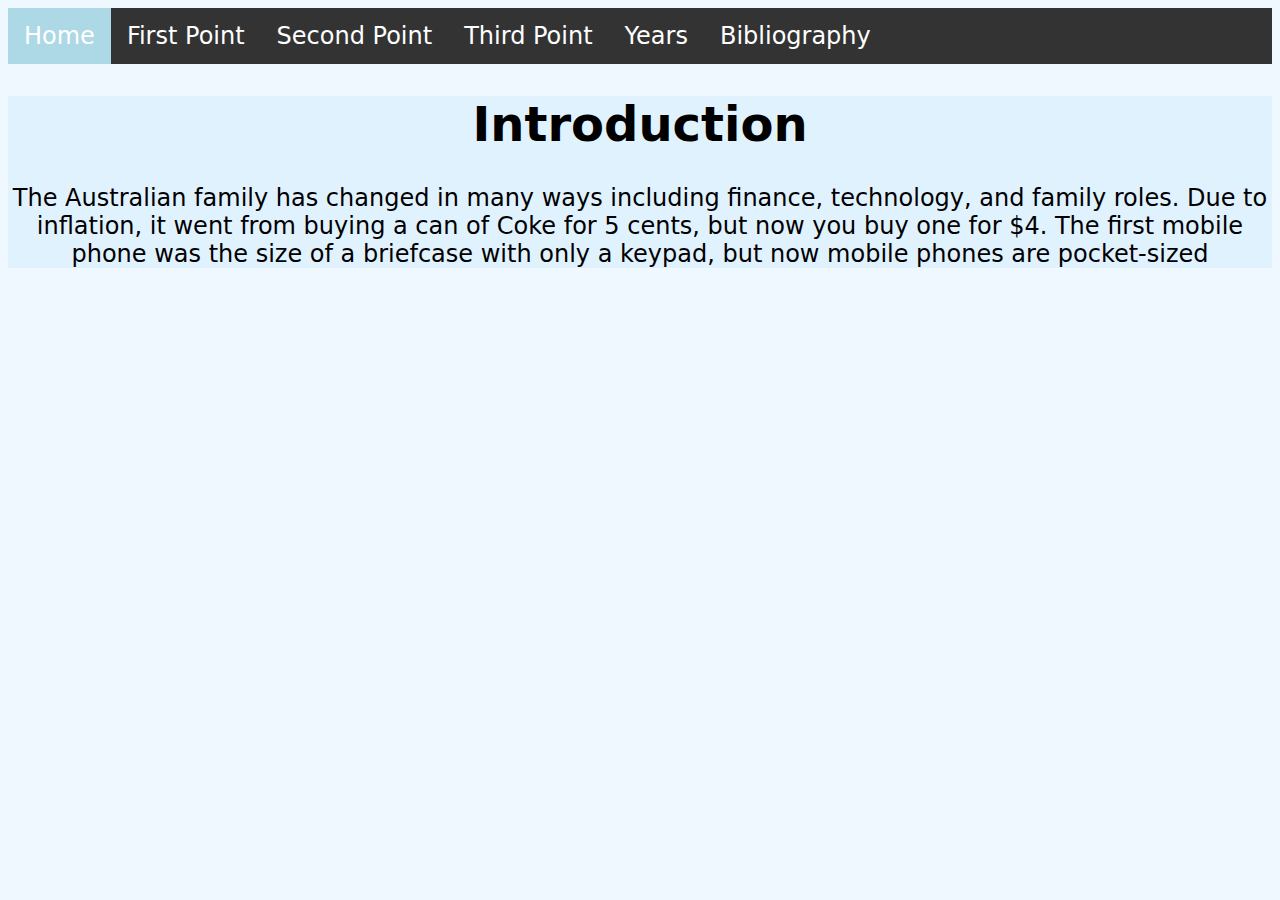
<file: index.html>
<!DOCTYPE html>
<html lang="en">
<head>
    <meta charset="UTF-8">
    <meta http-equiv="X-UA-Compatible" content="IE=edge">
    <meta name="viewport" content="width=device-width, initial-scale=1.0">
    <title>Home</title>
    <link rel="stylesheet" href="styles.css">
        <link rel="icon" type="image/x-icon" href="icon.jpeg">
</head>
<body>
    <center>
<ul>
  <li><a class="active" href="index.html">Home</a></li>
  <li><a href="P1.html">First Point</a></li>
  <li><a href="P2.html">Second Point</a></li>
  <li><a href="P3.html">Third Point</a></li>
  <li><a href="years.html">Years</a></li>
    <li><a href="bibliography.html">Bibliography</a></li>
</ul>
<div class="hero">
    <h1>Introduction</h1>
    <p>The Australian family has changed in many ways including finance, technology, and family roles. Due to inflation, it went from buying a can of Coke for 5 cents, but now you buy one for $4. The first mobile phone was the size of a briefcase with only a keypad, but now mobile phones are pocket-sized </p>
</div>
    </center>
</body>
</html>
</file>
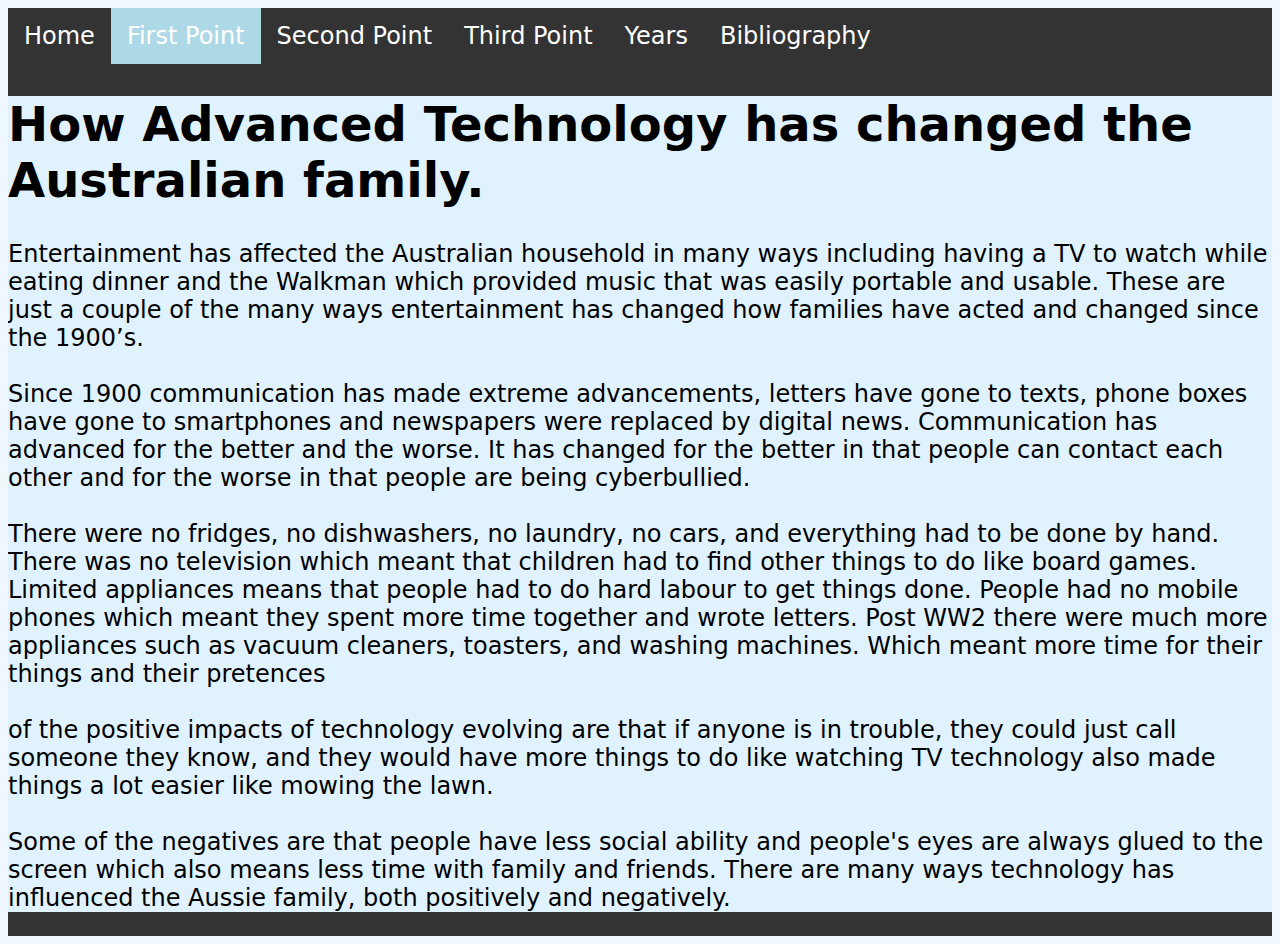
<file: P1.html>
<!DOCTYPE html>
<html lang="en">

<head>
    <meta charset="UTF-8">
    <meta http-equiv="X-UA-Compatible" content="IE=edge">
    <meta name="viewport" content="width=device-width, initial-scale=1.0">
    <title>First Point</title>
    <link rel="stylesheet" href="styles.css">
        <link rel="icon" type="image/x-icon" href="icon.jpeg">
</head>

<body>
    <ul>
                <ul>
            <li><a href="index.html">Home</a></li>
            <li><a class="active" href="P1.html">First Point</a></li>
            <li><a href="P2.html">Second Point</a></li>
            <li><a href="P3.html">Third Point</a></li>
            <li><a href="years.html">Years</a></li>
            <li><a href="bibliography.html">Bibliography</a></li>
    </ul>
    <div class="hero">
        <h1>How Advanced Technology has changed the Australian family.</h1>
        <p>
            Entertainment has affected the Australian household in many ways including having a TV to watch while eating
            dinner and the Walkman which provided music that was easily portable and usable. These are just a couple of
            the many ways entertainment has changed how families have acted and changed since the 1900’s.
<br><br>
            Since 1900 communication has made extreme advancements, letters have gone to texts, phone boxes have gone to
            smartphones and newspapers were replaced by digital news. Communication has advanced for the better and the
            worse. It has changed for the better in that people can contact each other and for the worse in that people
            are being cyberbullied.
<br><br>
            There were no fridges, no dishwashers, no laundry, no cars, and everything had to be done by hand. There was
            no television which meant that children had to find other things to do like board games. Limited appliances
            means that people had to do hard labour to get things done. People had no mobile phones which meant they
            spent more time together and wrote letters. Post WW2 there were much more appliances such as vacuum
            cleaners, toasters, and washing machines. Which meant more time for their things and their pretences
<br><br>
            of the positive impacts of technology evolving are that if anyone is in trouble, they could just call
            someone they know, and they would have more things to do like watching TV technology also made things a lot
            easier like mowing the lawn.
<br><br>
            Some of the negatives are that people have less social ability and people's eyes are always glued to the
            screen which also means less time with family and friends. There are many ways technology has influenced the
            Aussie family, both positively and negatively.
        </p>
    </div>
</body>

</html>
</file>
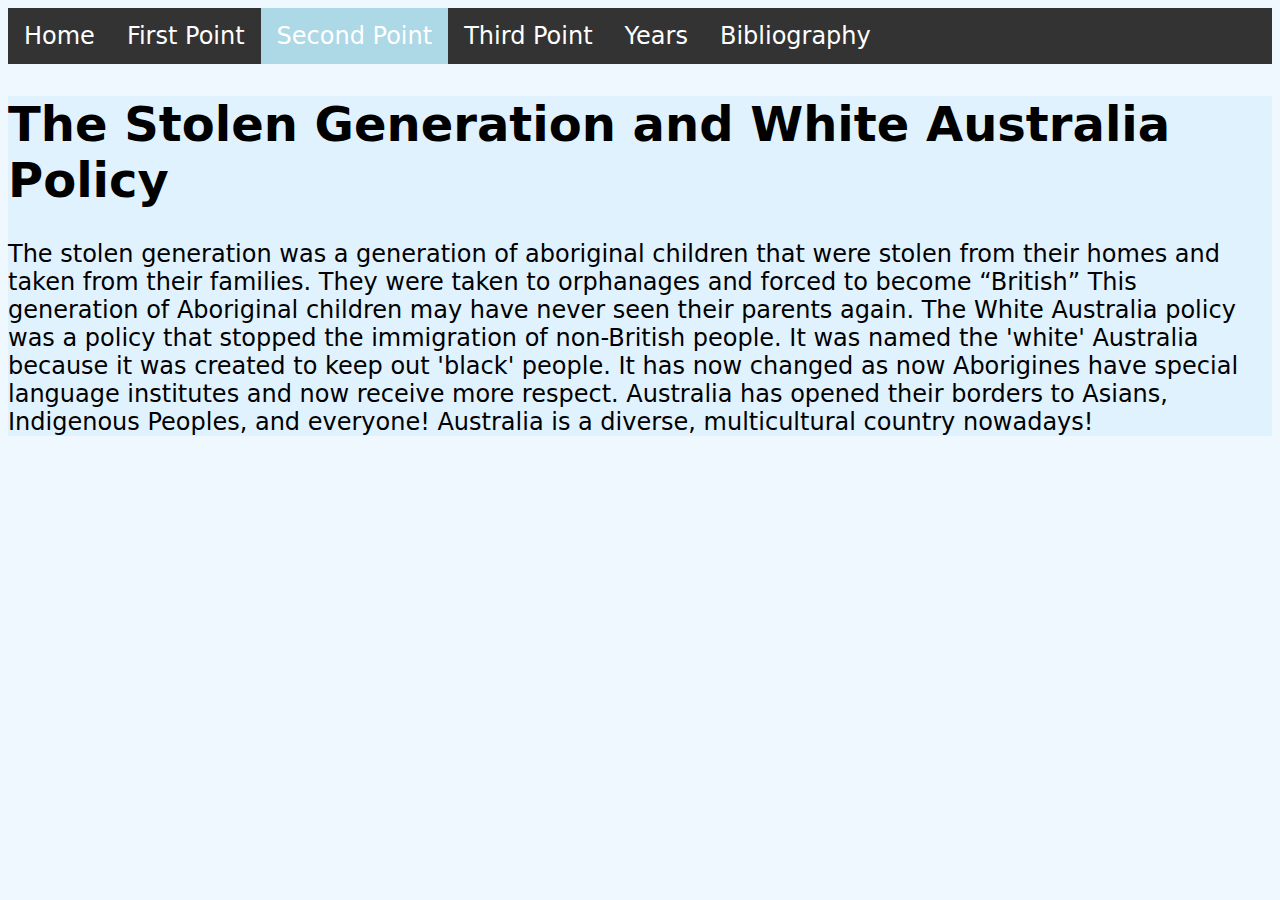
<file: P2.html>
<!DOCTYPE html>
<html lang="en">

<head>
    <meta charset="UTF-8">
    <meta http-equiv="X-UA-Compatible" content="IE=edge">
    <meta name="viewport" content="width=device-width, initial-scale=1.0">
    <title>Second Point</title>
    <link rel="stylesheet" href="styles.css">
        <link rel="icon" type="image/x-icon" href="icon.jpeg">
</head>

<body>
    <ul>
        <li><a href="index.html">Home</a></li>
        <li><a href="P1.html">First Point</a></li>
        <li><a class="active" href="P2.html">Second Point</a></li>
        <li><a href="P3.html">Third Point</a></li>
        <li><a href="years.html">Years</a></li>
            <li><a href="bibliography.html">Bibliography</a></li>
    </ul>
    <div class="hero">
        <h1>The Stolen Generation and White Australia Policy</h1>
        <p>The stolen generation was a generation of aboriginal children that were stolen from their homes and taken
            from their families. They were taken to orphanages and forced to become “British” This generation of
            Aboriginal children may have never seen their parents again. The White Australia policy was a policy that
            stopped the immigration of non-British people. It was named the 'white' Australia because it was created to
            keep out 'black' people. It has now changed as now Aborigines have special language institutes and now
            receive more respect. Australia has opened their borders to Asians, Indigenous Peoples, and everyone!
            Australia is a diverse, multicultural country nowadays!</p>
    </div>
</body>

</html>
</file>
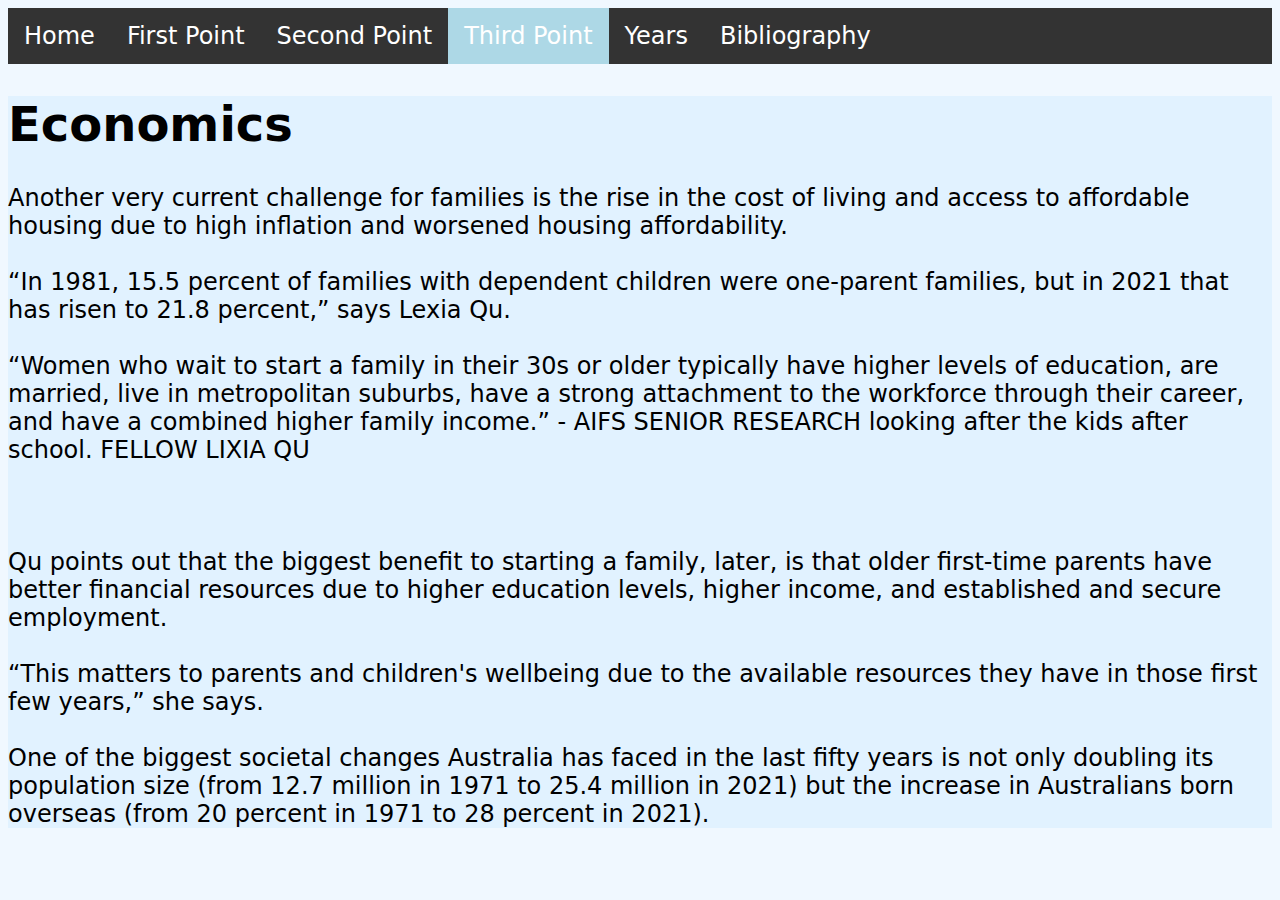
<file: P3.html>
<!DOCTYPE html>
<html lang="en">
<head>
    <meta charset="UTF-8">
    <meta http-equiv="X-UA-Compatible" content="IE=edge">
    <meta name="viewport" content="width=device-width, initial-scale=1.0">
    <title>Third Point</title>
    <link rel="stylesheet" href="styles.css">
        <link rel="icon" type="image/x-icon" href="icon.jpeg">
</head>
<body>
    <ul>
        <li><a href="index.html">Home</a></li>
        <li><a href="P1.html">First Point</a></li>
        <li><a href="P2.html">Second Point</a></li>
        <li><a class="active" href="P3.html">Third Point</a></li>
        <li><a href="years.html">Years</a></li>
        <li><a href="bibliography.html">Bibliography</a></li>
      </ul>
      <div class="hero">
        <h1>Economics</h1>
        <p>
            Another very current challenge for families is the rise in the cost of living and access to affordable housing due to high inflation and worsened housing affordability. 
<br><br>
“In 1981, 15.5 percent of families with dependent children were one-parent families, but in 2021 that has risen to 21.8 percent,” says Lexia Qu. 
<br><br>
“Women who wait to start a family in their 30s or older typically have higher levels of education, are married, live in metropolitan suburbs, have a strong attachment to the workforce through their career, and have a combined higher family income.” - AIFS SENIOR RESEARCH looking after the kids after school. FELLOW LIXIA QU 
<br><br>
<br><br>

Qu points out that the biggest benefit to starting a family, later, is that older first-time parents have better financial resources due to higher education levels, higher income, and established and secure employment. 
<br><br>
“This matters to parents and children's wellbeing due to the available resources they have in those first few years,” she says. 
<br><br>
One of the biggest societal changes Australia has faced in the last fifty years is not only doubling its population size (from 12.7 million in 1971 to 25.4 million in 2021) but the increase in Australians born overseas (from 20 percent in 1971 to 28 percent in 2021). 
        </p>
      </div>
</body>
</html>
</file>
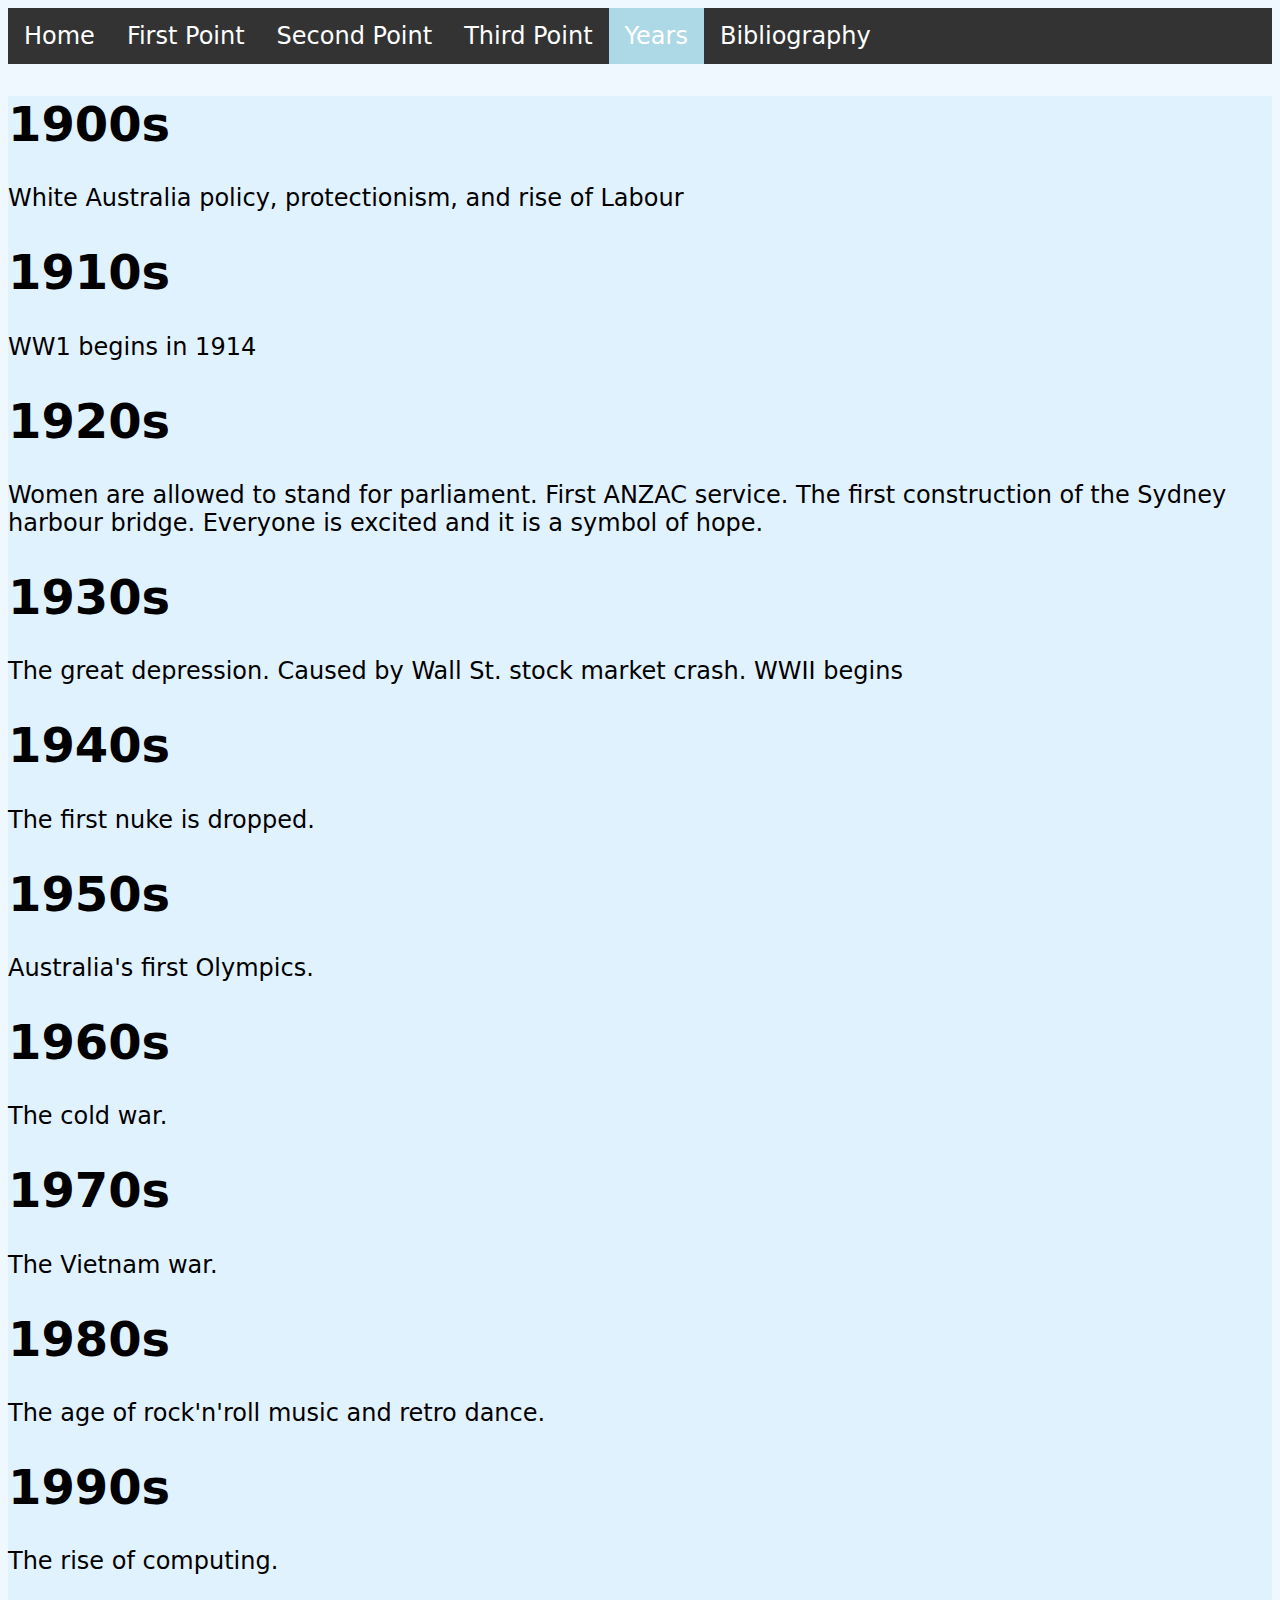
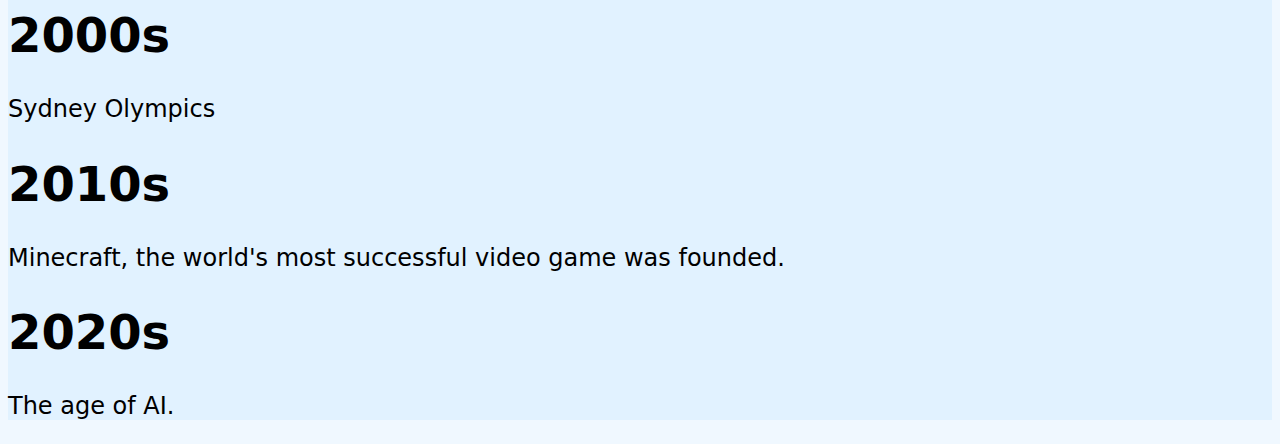
<file: years.html>
<!DOCTYPE html>
<html lang="en">

<head>
    <meta charset="UTF-8">
    <meta http-equiv="X-UA-Compatible" content="IE=edge">
    <meta name="viewport" content="width=device-width, initial-scale=1.0">
    <title>Years</title>
    <link rel="stylesheet" href="styles.css">
    <link rel="icon" type="image/x-icon" href="icon.jpeg">
</head>

<body>
    <ul>
        <li><a href="index.html">Home</a></li>
        <li><a href="P1.html">First Point</a></li>
        <li><a href="P2.html">Second Point</a></li>
        <li><a href="P3.html">Third Point</a></li>
        <li><a class="active" href="years.html">Years</a></li>
        <li><a href="bibliography.html">Bibliography</a></li>
    </ul>

    <div class="hero">
        <div class="1900">
            <h1 id="1900">1900s</h1>
            <p>White Australia policy, protectionism, and rise of Labour</p>
        </div>
        <div class="1910">
            <h1 id="1910">1910s</h1>
            <p>WW1 begins in 1914</p>
        </div>
        <div class="1920">
            <h1 id="1920">1920s</h1>
            <p>Women are allowed to stand for parliament. First ANZAC service. The first construction of the Sydney
                harbour bridge. Everyone is excited and it is a symbol of hope. </p>
        </div>
        <div class="1930">
            <h1 id="1930">1930s</h1>
            <p>The great depression. Caused by Wall St. stock market crash. WWII begins</p>
        </div>
        <div class="1940">
            <h1 id="1940">1940s</h1>
            <p>The first nuke is dropped.</p>
        </div>
        <div class="1950">
            <h1 id="1950">1950s</h1>
            <p>Australia's first Olympics.</p>
        </div>
        <div class="1960">
            <h1 id="1960">1960s</h1>
            <p>The cold war.</p>
        </div>
        <div class="1970">
            <h1 id="1970">1970s</h1>
            <p>The Vietnam war.</p>
        </div>
        <div class="1980">
            <h1 id="1980">1980s</h1>
            <p>The age of rock'n'roll music and retro dance.</p>
        </div>
        <div class="1990">
            <h1 id="1990">1990s</h1>
            <p>The rise of computing.</p>
        </div>
        <div class="2000">
            <h1 id="2000">2000s</h1>
            <p>Sydney Olympics</p>
        </div>
        <div class="2010">
            <h1 id="2010">2010s</h1>
            <p>Minecraft, the world's most successful video game was founded.</p>
        </div>
        <div class="2020">
            <h1 id="2020">2020s</h1>
            <p>The age of AI.</p>
        </div>
    </div>
</body>

</html>
</file>
<file: styles.css>
body {
    background-color: aliceblue;
    font-family: system-ui, -apple-system, BlinkMacSystemFont, 'Segoe UI', Roboto, Oxygen, Ubuntu, Cantarell, 'Open Sans', 'Helvetica Neue', sans-serif;
    font-size: x-large;
}

ul {
    list-style-type: none;
    margin: 0;
    padding: 0;
    overflow: hidden;
    background-color: #333;
    font-size: x-large;
  }
  
  li {
    float: left;
  }
  
  li a {
    display: block;
    color: white;
    text-align: center;
    padding: 14px 16px;
    text-decoration: none;
  }
  
  /* Change the link color to #111 (black) on hover */
  li a:hover {
    background-color: #111;
  }

  .active {
    background-color: #add8e6;
  }

  .hero {
 background-color: rgb(225, 242, 255);
  }
</file>
